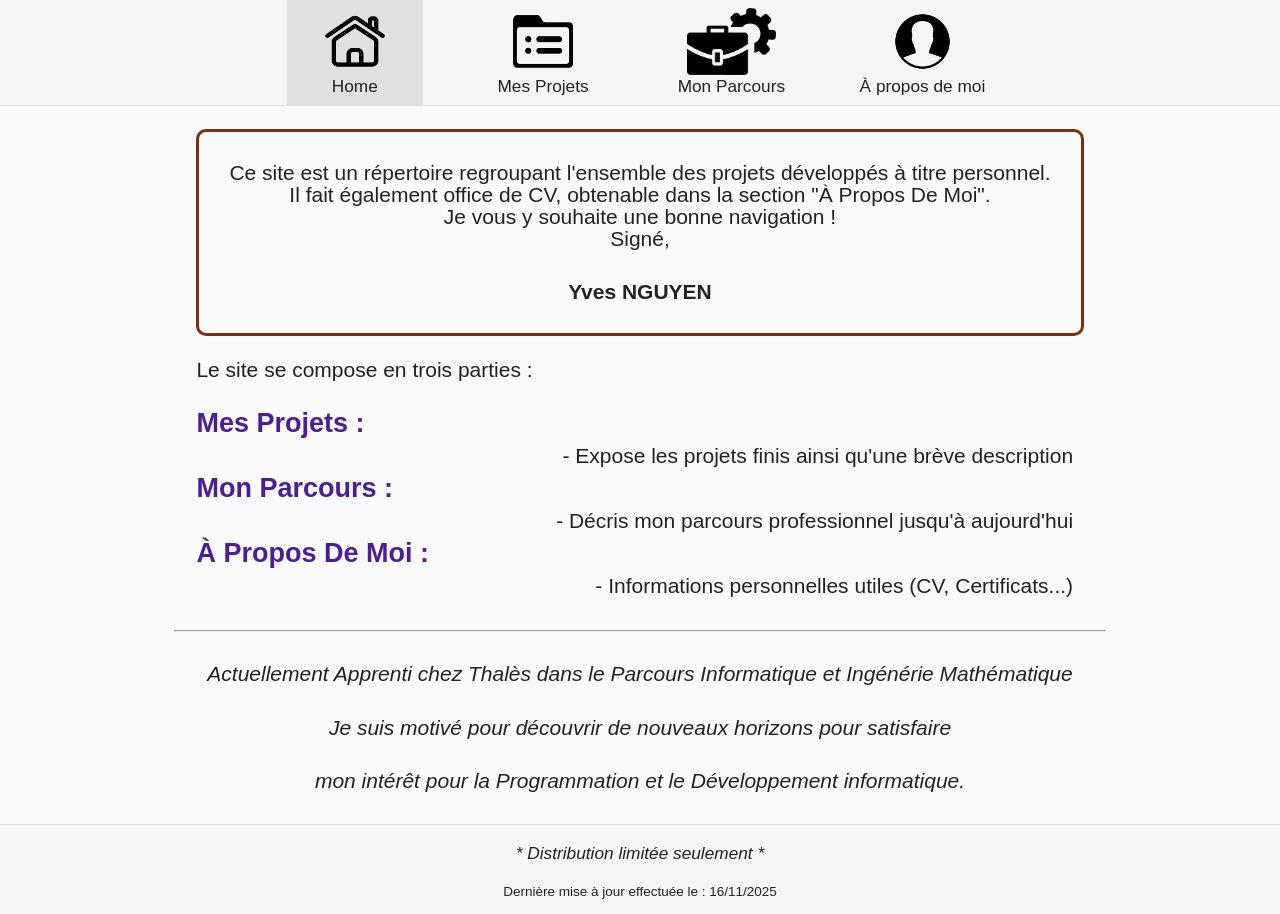
<file: index.html>
<!DOCTYPE html>
<html lang="en">

<head>
    <meta charset="UTF-8">
    <meta name="viewport" content="width=device-width, initial-scale=1.0">
    <title>Portefolio</title>
</head>

<link rel="stylesheet" href="./css/global.css">
<link rel="stylesheet" href="./css/menubar_header.css">
<link rel="stylesheet" href="./css/sidebar_phone.css">
<link rel="stylesheet" href="./css/main_section_home.css">

<body>
    <header>
        <div id="sidebar_phone">
            <div id="sidebar_phone_burger">
                <div id="sidebar_phone_burger_div">
                    <img src="./img/icons/burger_icon.png" alt="burger_menu">
                </div>
                <div id="sidebar_phone_container">
                    <div id="sidebar_phone_home" class="demark">
                        <a id="sidebar_phone_home_a" href="./index.html">
                            <div>
                                <img src="./img/icons/home_icon.png" alt="home_section">
                                <p>Home</p>
                            </div>
                        </a>
                    </div>
                    <div id="sidebar_phone_myprojects">
                        <a id="sidebar_phone_myprojects_a" href="./html/mes_projets.html">
                            <div>
                                <img src="./img/icons/myprojects_icon.png" alt="mes_projets_section">
                                    <p>Mes Projets</p>
                            </div>
                        </a>  
                    </div>
                    <div id="sidebar_phone_experience">
                        <a id="sidebar_phone_experience_a" href="./html/mon_parcours.html">
                            <div>
                                <img src="./img/icons/experience_icon.png" alt="mon_parcours_section">
                                <p>Mon Parcours</p>
                            </div>
                        </a>  
                    </div>
                    <div id="sidebar_phone_about_me">
                        <a id="sidebar_phone_about_me_a" href="./html/a_propos_de_moi.html">
                            <div>
                                <img src="./img/icons/about_me_icon.png"  alt="a_propos_de_moi_section">
                                <p>À propos de moi</p>
                            </div>
                        </a>  
                    </div>
                </div>
            </div> 
        </div>
        <div id="menubar_header">
            <div id="menubar_header_home" class="demark">
                <a id="menubar_header_home_a" href="./index.html">
                    <div id="menubar_header_home_a_div">
                        <img src="./img/icons/home_icon.png" alt="home_section">
                        <p>Home</p>
                    </div>
                </a>
            </div>
            <div id="menubar_header_myprojects">
                <a id="menubar_header_myprojects_a" href="./html/mes_projets.html">
                    <div id="menubar_header_myprojects_a_div">
                        <img src="./img/icons/myprojects_icon.png" alt="mes_projests_section">
                        <p>Mes Projets</p>
                    </div>
                </a>
            </div>
            <div id="menubar_header_experience">
                <a id="menubar_header_experience_a" href="./html/mon_parcours.html">
                    <div id="menubar_header_experience_a_div">
                        <img src="./img/icons/experience_icon.png" alt="mon_parcours_section">
                        <p>Mon Parcours</p>
                    </div>
                </a>
            </div>
            <div id="menubar_header_about_me">
                <a id="menubar_header_about_me_a" href="./html/a_propos_de_moi.html">
                    <div id="menubar_header_about_me_a_div">
                        <img src="./img/icons/about_me_icon.png" alt="a_propos_de_moi_section">
                        <p>À propos de moi</p>
                    </div>
                </a>
            </div>
        </div>
        <div id="sidebar_phone_burger_exit"></div>
    </header>
    <main>
        <section id="main_section">
            <div id="main_section_intro">
                <p>Ce site est un répertoire regroupant l'ensemble des projets développés à titre personnel.</p>
                <p>Il fait également office de CV, obtenable dans la section "À Propos De Moi".</p>
                <p>Je vous y souhaite une bonne navigation !</p>
                <p>Signé,</p>
                <p id="main_section_intro_line4"><b>Yves NGUYEN</b></p>
            </div>
            <div id="main_section_body">
                <p id="main_section_body_line1">Le site se compose en trois parties : </p>
                <p class="main_section_body_title">Mes Projets : </p>
                <p  class="main_section_body_text"> - Expose les projets finis ainsi qu'une brève description</p>
                <p class="main_section_body_title">Mon Parcours : </p>
                <p  class="main_section_body_text"> - Décris mon parcours professionnel jusqu'à aujourd'hui</p>
                <p class="main_section_body_title">À Propos De Moi : </p>
                <p  class="main_section_body_text"> - Informations personnelles utiles (CV, Certificats...)</p>
            </div>
            <hr>
            <div id="main_section_citation">
                <p>Actuellement Apprenti chez Thalès dans le Parcours Informatique et Ingénérie Mathématique</p>
                <p>Je suis motivé pour découvrir de nouveaux horizons pour satisfaire</p>
                <p>mon intérêt pour la Programmation et le Développement informatique.</p>
            </div>
        </section>
    </main>
    <footer>
        <p>* Distribution limitée seulement *</p>
        <p id="footer_actualisation">Dernière mise à jour effectuée le : 16/11/2025</p>
    </footer>
</body>
<script src="./js/sidebar_burger.js"></script>
</html>
</file>
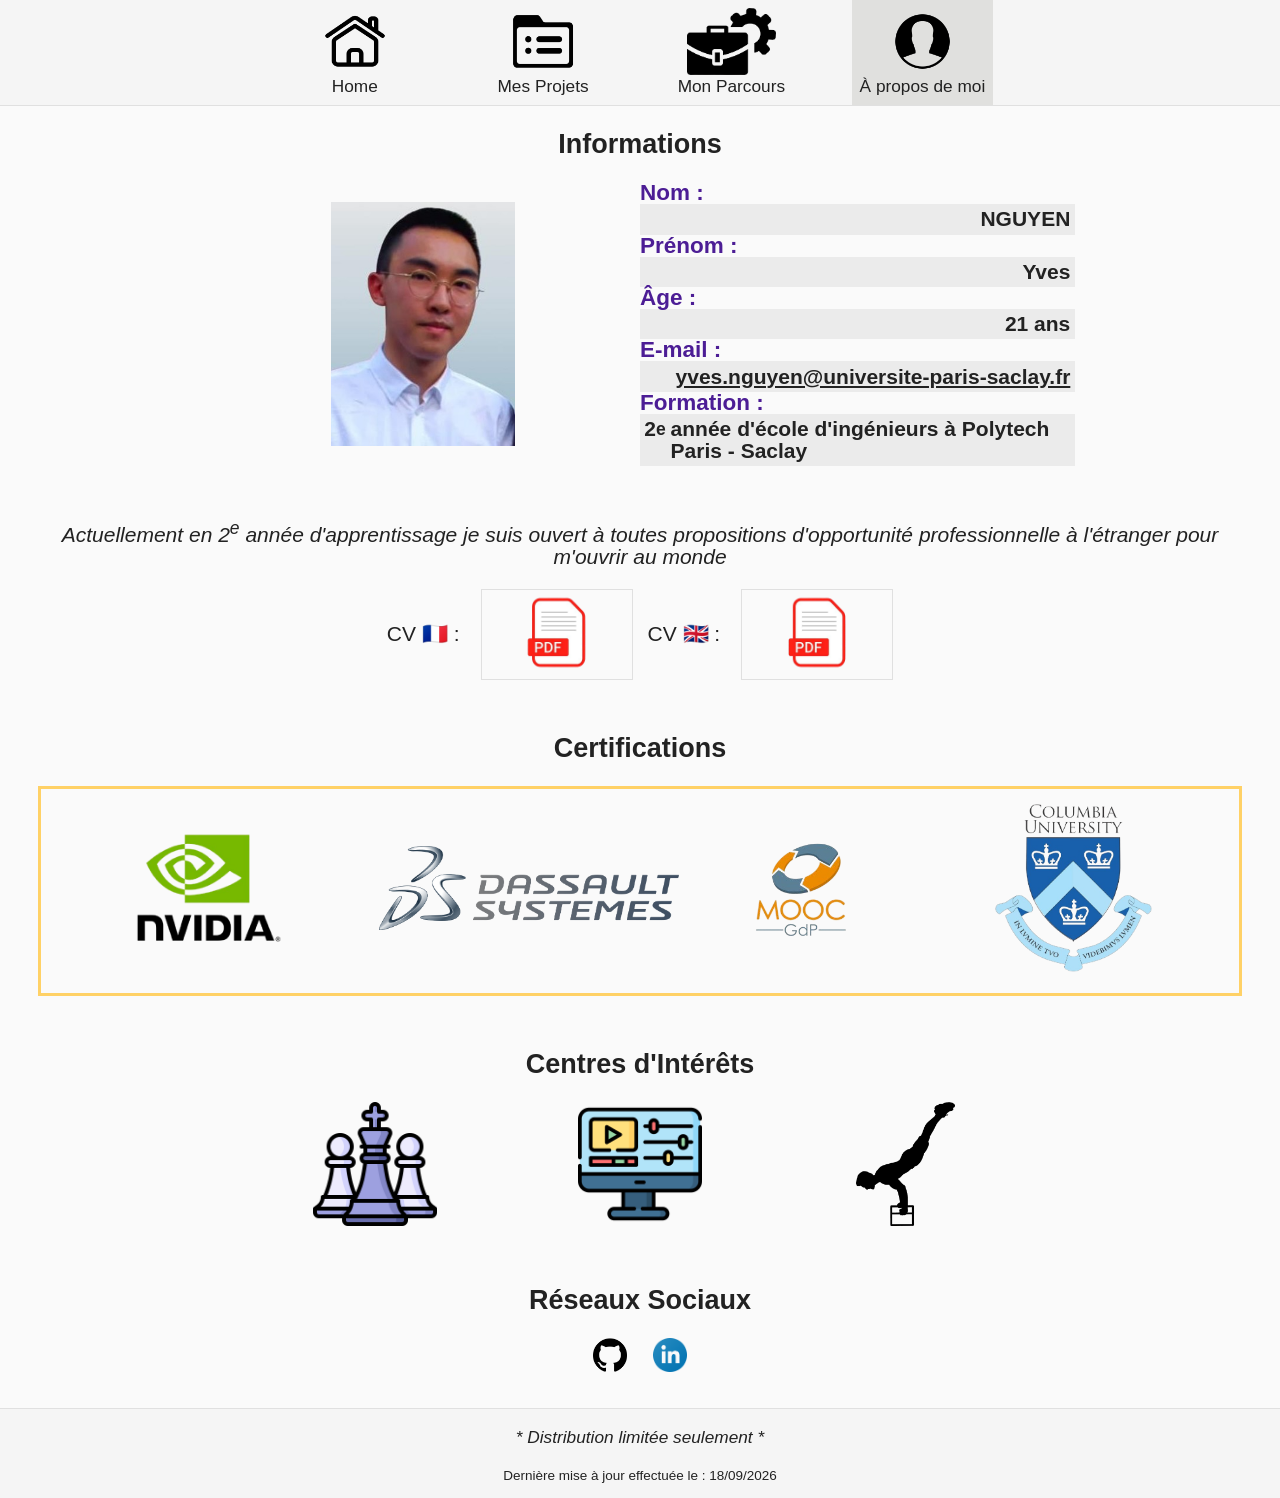
<file: html/a_propos_de_moi.html>
<!DOCTYPE html>
<html lang="en">

<head>
    <meta charset="UTF-8">
    <meta name="viewport" content="width=device-width, initial-scale=1.0">
    <title>À Propos de Moi</title>
</head>

<link rel="stylesheet" href="../css/global.css">
<link rel="stylesheet" href="../css/menubar_header.css">
<link rel="stylesheet" href="../css/sidebar_phone.css">
<link rel="stylesheet" href="../css/main_section_a_propos_de_moi.css">

<body>
    <header>
        <div id="sidebar_phone">
            <div id="sidebar_phone_burger">
                <div id="sidebar_phone_burger_div">
                    <img src="../img/icons/burger_icon.png" alt="burger_menu">
                </div>
                <div id="sidebar_phone_container">
                    <div id="sidebar_phone_home">
                        <a id="sidebar_phone_home_a" href="../index.html">
                            <div>
                                <img src="../img/icons/home_icon.png" alt="home_section">
                                <p>Home</p>
                            </div>
                        </a>
                    </div>
                    <div id="sidebar_phone_myprojects">
                        <a id="sidebar_phone_myprojects_a" href="../html/mes_projets.html">
                            <div>
                                <img src="../img/icons/myprojects_icon.png" alt="mes_projets_section">
                                    <p>Mes Projets</p>
                            </div>
                        </a>  
                    </div>
                    <div id="sidebar_phone_experience">
                        <a id="sidebar_phone_experience_a" href="../html/mon_parcours.html">
                            <div>
                                <img src="../img/icons/experience_icon.png" alt="mon_parcours_section">
                                <p>Mon Parcours</p>
                            </div>
                        </a>  
                    </div>
                    <div id="sidebar_phone_about_me" class="demark">
                        <a id="sidebar_phone_about_me_a" href="../html/a_propos_de_moi.html">
                            <div>
                                <img src="../img/icons/about_me_icon.png" alt="a_propos_de_moi_section">
                                <p>À propos de moi</p>
                            </div>
                        </a>  
                    </div>
                </div>
            </div> 
        </div>
        <div id="menubar_header">
            <div id="menubar_header_home">
                <a id="menubar_header_home_a" href="../index.html">
                    <div id="menubar_header_home_a_div">
                        <img src="../img/icons/home_icon.png" alt="home_section">
                        <p>Home</p>
                    </div>
                </a>
            </div>
            <div id="menubar_header_myprojects">
                <a id="menubar_header_myprojects_a" href="../html/mes_projets.html">
                    <div id="menubar_header_myprojects_a_div">
                        <img src="../img/icons/myprojects_icon.png" alt="mes_projets_section">
                        <p>Mes Projets</p>
                    </div>
                </a>
            </div>
            <div id="menubar_header_experience">
                <a id="menubar_header_experience_a" href="../html/mon_parcours.html">
                    <div id="menubar_header_experience_a_div">
                        <img src="../img/icons/experience_icon.png" alt="mon_parcours_section">
                        <p>Mon Parcours</p>
                    </div>
                </a>
            </div>
            <div id="menubar_header_about_me" class="demark">
                <a id="menubar_header_about_me_a" href="../html/a_propos_de_moi.html">
                    <div id="menubar_header_about_me_a_div">
                        <img src="../img/icons/about_me_icon.png" alt="a_propos_de_moi_section">
                        <p>À propos de moi</p>
                    </div>
                </a>
            </div>
        </div>
        <div id="sidebar_phone_burger_exit"></div>
    </header>
    <main>
        <section id="section_info">
            <p id="section_info_title">Informations</p>
            <div id="top_me_info">
                <div id="photo_me_info">
                    <img src="../img/pictures/picture_me.jpg" alt="picture_me">
                </div>
                <div id="top_me_info_text">
                    <p class="top_me_info_text_header">Nom : </p>
                    <p class="top_me_info_text_body">NGUYEN</p>
                    <p class="top_me_info_text_header">Prénom : </p>
                    <p class="top_me_info_text_body">Yves</p>
                    <p class="top_me_info_text_header">Âge : </p>
                    <p class="top_me_info_text_body">21 ans</p>
                    <p class="top_me_info_text_header">E-mail : </p>
                    <a href="mailto:yves.nguyen@universite-paris-saclay.fr?"><p class="top_me_info_text_body">yves.nguyen@universite-paris-saclay.fr</p></a>
                    <p class="top_me_info_text_header">Formation : </p>
                    <p class="top_me_info_text_body">2<sup style="margin-right: 5px;">e</sup>année d'école d'ingénieurs à Polytech Paris - Saclay</p>
                </div>
                
            </div>
            <div id="top_me_info_desc">
                <p><i>Actuellement en 2<sup>e</sup> année d'apprentissage je suis ouvert à toutes propositions d'opportunité professionnelle à l'étranger pour m'ouvrir au monde</i></p>
            </div>
        </section>
        <section id="section_cv">
            <div id="cv_info">
                <div><p>CV 🇫🇷 : </p></div>
                <div id="cv_info_img">
                    <a href="../documents/pdf/CV.pdf" download="CV_YVES_NGUYEN_FR">
                        <img src="../img/icons/cv_icon.png" alt="pdf_icon">
                    </a>
                </div>
            </div>
            <div id="cv_info">
                <div><p>CV 🇬🇧 : </p></div>
                <div id="cv_info_img">
                    <a href="../documents/pdf/CV_en.pdf" download="CV_YVES_NGUYEN_EN">
                        <img src="../img/icons/cv_icon.png" alt="pdf_icon">
                    </a>
                </div>
            </div>
        </section>
        <section id="section_certifications">
            <p id="section_certif_title">Certifications</p>
            <div id="certif_nvidia">
                <div id="certif_nvidia_img"><img src="../img/icons/nvidia_icon.png" alt="nvidia_icon"></div>
                <div id="certif_dassault_img"><img src="../img/icons/dassault_systeme_icon.png" alt="dassault_icon"></div>
                <div id="certif_gdp_img"><img src="../img/icons/mooc-gdp_icon.png" alt="gdp_icon"></div>
                <div id="certif_columbia_img"><img src="../img/icons/columbia_icon.png" alt="columbia_icon"></div>
            </div>
        </section>
        <section id="section_interets">
            <p id="section_interets_title">Centres d'Intérêts</p>
            <div id="interets">
                <div id="interets_chess_img"><img src="../img/icons/chess_icon.png" alt="chess_icon"></div>
                <div id="interets_video_editing_img"><img src="../img/icons/video_editing_icon.png" alt="video_editing_icon"></div>
                <div id="interets_calisthenics_img"><img src="../img/icons/calisthenics_icon.png" alt="calisthenics_icon"></div>
            </div>
        </section>
        <section id="section_social">
            <p id="section_social_title">Réseaux Sociaux</p>
            <div id="social">
                <div id="social_github_img"><a href="https://github.com/snafu-8i" target="_blank"><img src="../img/icons/github_icon.png" alt="github_icon"></a></div>
                <div id="social_linkledin_img"><a href="https://www.linkedin.com/in/yves-nguyen-7147b52ba/" target="_blank"><img src="../img/icons/linkedin_icon.png" alt="linkledin_icon"></a></div>
            </div>
        </section>
    </main>
    <footer>
        <p>* Distribution limitée seulement *</p>
        <p id="footer_actualisation">Dernière mise à jour effectuée le : 18/09/2026</p>
    </footer>
</body>
<script src="../js/sidebar_burger.js"></script>
</html>
</file>
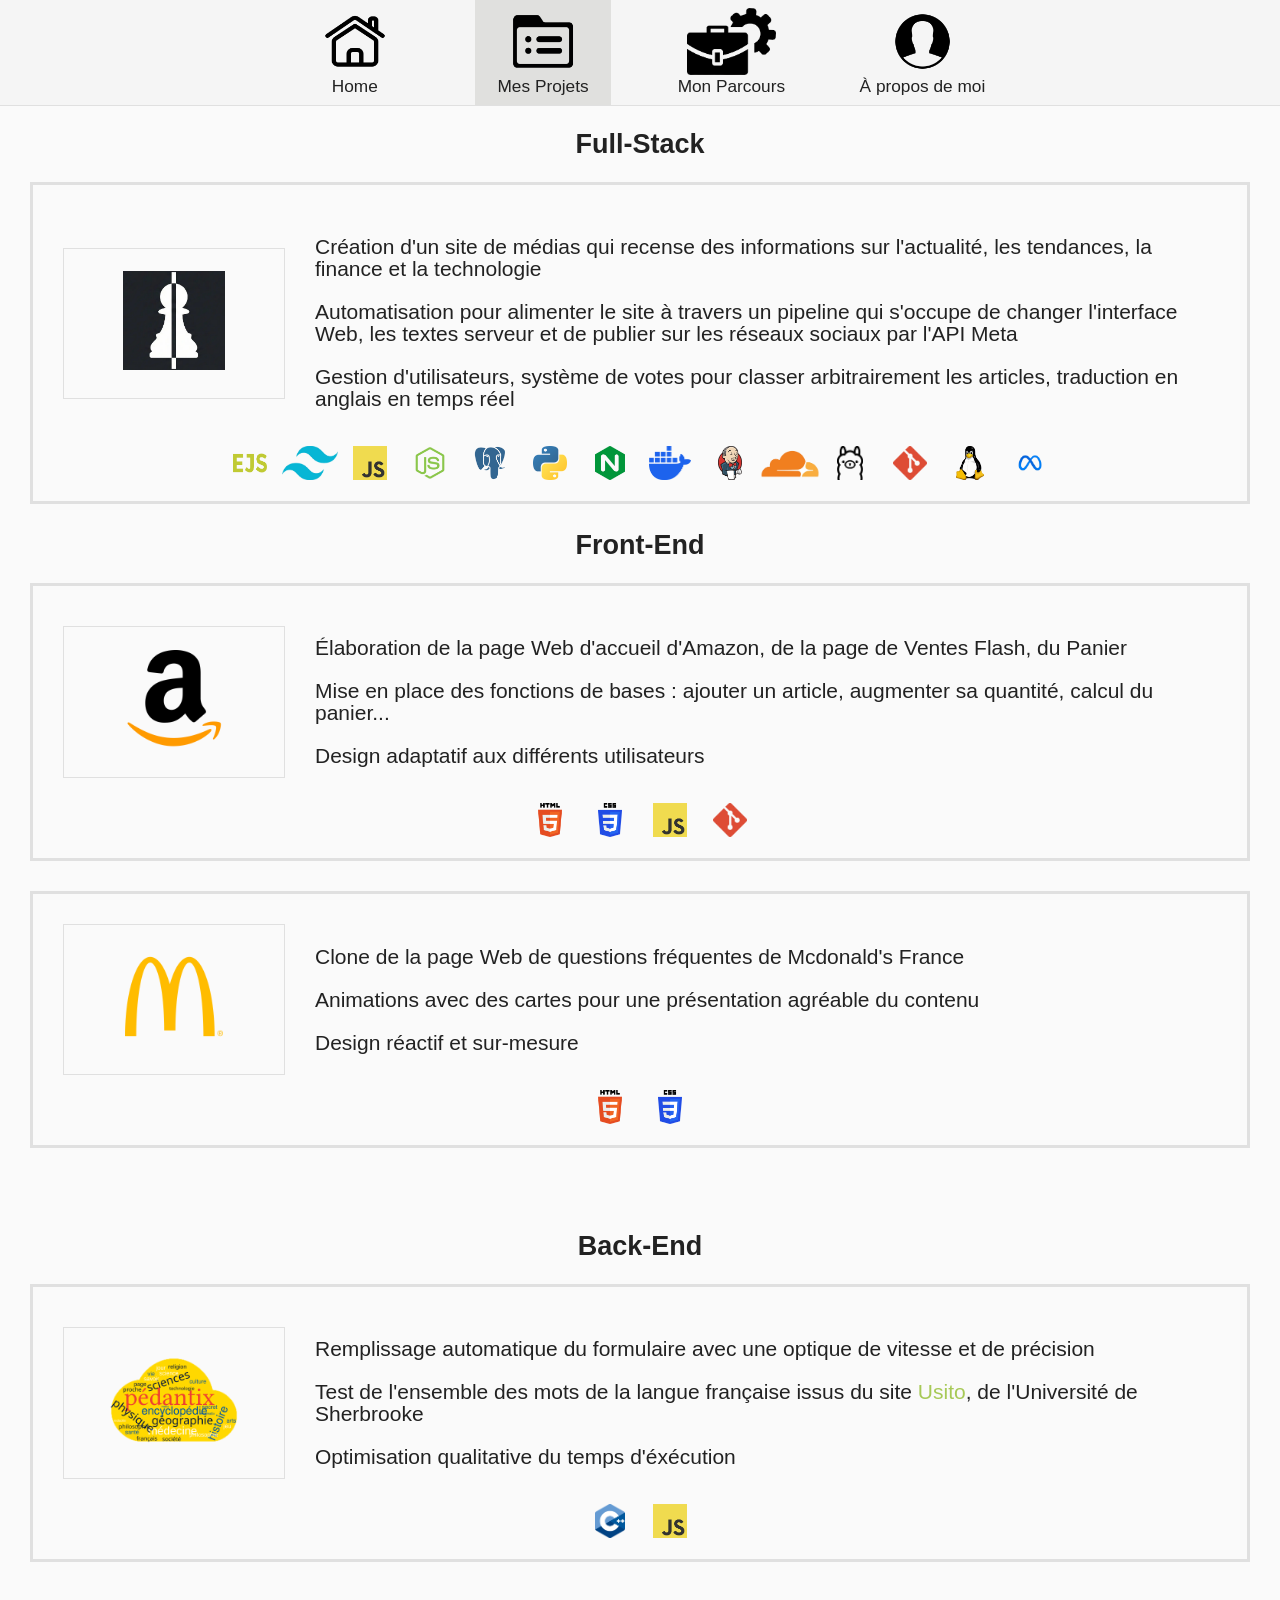
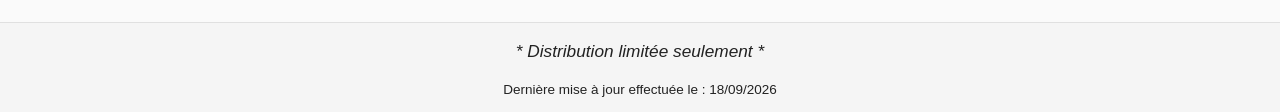
<file: html/mes_projets.html>
<!DOCTYPE html>
<html lang="en">

<head>
    <meta charset="UTF-8">
    <meta name="viewport" content="width=device-width, initial-scale=1.0">
    <title>Mes Projets</title>
</head>

<link rel="stylesheet" href="../css/global.css">
<link rel="stylesheet" href="../css/menubar_header.css">
<link rel="stylesheet" href="../css/sidebar_phone.css">
<link rel="stylesheet" href="../css/main_section_mes_projets.css">

<body>
    <header>
        <div id="sidebar_phone">
            <div id="sidebar_phone_burger">
                <div id="sidebar_phone_burger_div">
                    <img src="../img/icons/burger_icon.png" alt="burger_menu">
                </div>
                <div id="sidebar_phone_container">
                    <div id="sidebar_phone_home">
                        <a id="sidebar_phone_home_a" href="../index.html">
                            <div>
                                <img src="../img/icons/home_icon.png" alt="home_section">
                                <p>Home</p>
                            </div>
                        </a>
                    </div>
                    <div id="sidebar_phone_myprojects" class="demark">
                        <a id="sidebar_phone_myprojects_a" href="../html/mes_projets.html">
                            <div>
                                <img src="../img/icons/myprojects_icon.png" alt="mes_projets_section">
                                    <p>Mes Projets</p>
                            </div>
                        </a>  
                    </div>
                    <div id="sidebar_phone_experience">
                        <a id="sidebar_phone_experience_a" href="../html/mon_parcours.html">
                            <div>
                                <img src="../img/icons/experience_icon.png" alt="mon_parcours_section">
                                <p>Mon Parcours</p>
                            </div>
                        </a>  
                    </div>
                    <div id="sidebar_phone_about_me">
                        <a id="sidebar_phone_about_me_a" href="../html/a_propos_de_moi.html">
                            <div>
                                <img src="../img/icons/about_me_icon.png" alt="a_propos_de_moi_section">
                                <p>À propos de moi</p>
                            </div>
                        </a>  
                    </div>
                </div>
            </div> 
        </div>
        <div id="menubar_header">
            <div id="menubar_header_home">
                <a id="menubar_header_home_a" href="../index.html">
                    <div id="menubar_header_home_a_div">
                        <img src="../img/icons/home_icon.png" alt="home_section">
                        <p>Home</p>
                    </div>
                </a>
            </div>
            <div id="menubar_header_myprojects" class="demark">
                <a id="menubar_header_myprojects_a" href="../html/mes_projets.html">
                    <div id="menubar_header_myprojects_a_div">
                        <img src="../img/icons/myprojects_icon.png" alt="mes_projets_section">
                        <p>Mes Projets</p>
                    </div>
                </a>
            </div>
            <div id="menubar_header_experience">
                <a id="menubar_header_experience_a" href="../html/mon_parcours.html">
                    <div id="menubar_header_experience_a_div">
                        <img src="../img/icons/experience_icon.png" alt="mon_parcours_section">
                        <p>Mon Parcours</p>
                    </div>
                </a>
            </div>
            <div id="menubar_header_about_me">
                <a id="menubar_header_about_me_a" href="../html/a_propos_de_moi.html">
                    <div id="menubar_header_about_me_a_div">
                        <img src="../img/icons/about_me_icon.png" alt="a_propos_de_moi_section">
                        <p>À propos de moi</p>
                    </div>
                </a>
            </div>
        </div>
        <div id="sidebar_phone_burger_exit"></div>
    </header>
    <main>
        <section id="section_front_end">
            <p id="section_front_end_title">Full-Stack</p>
            <a href="https://caro-kann.fr" id="front_end_repo_a" target="_blank">
                <div id="front_end_repo">
                    <div id="front_end_container">
                        <div id="img_front_end">
                            <img src="../img/icons/caro-kann_logo.jpg" alt="caro-kann_icon">
                        </div>
                        <div id="front_end_description">
                            <p>Création d'un site de médias qui recense des informations sur l'actualité, les tendances, la finance et la technologie</p>
                            <p>Automatisation pour alimenter le site à travers un pipeline qui s'occupe de changer l'interface Web, les textes serveur et de publier sur les réseaux sociaux par l'API Meta</p>
                            <p>Gestion d'utilisateurs, système de votes pour classer arbitrairement les articles, traduction en anglais en temps réel</p>
                        </div>
                    </div>
                    <div id="front_end_techno">
                        <div class="img_front_end_techno"><img src="../img/icons/ejs_icon.png" alt="ejs_icon"></div>
                        <div class="img_front_end_techno"><img src="../img/icons/tailwind_icon.png" alt="tailwind_icon"></div>
                        <div class="img_front_end_techno"><img src="../img/icons/Javascript_icon.png" alt="javascript_icon"></div>
                        <div class="img_front_end_techno"><img src="../img/icons/nodejs_icon.png" alt="nodejs_icon"></div>
                        <div class="img_front_end_techno"><img src="../img/icons/postgres_icon.png" alt="postgres_icon"></div>
                        <div class="img_front_end_techno"><img src="../img/icons/python_icon.png" alt="python_icon"></div>
                        <div class="img_front_end_techno"><img src="../img/icons/nginx_icon.png" alt="nginx_icon"></div>
                        <div class="img_front_end_techno"><img src="../img/icons/docker_icon.png" alt="docker_icon"></div>
                        <div class="img_front_end_techno"><img src="../img/icons/jenkins_logo.png" alt="jenkins_icon"></div>
                        <div class="img_front_end_techno"><img src="../img/icons/cloudflare_icon.png" alt="cloudflare_icon"></div>
                        <div class="img_front_end_techno"><img src="../img/icons/ollama_icon.png" alt="ollama_icon"></div>
                        <div class="img_front_end_techno"><img src="../img/icons/git_icon.png" alt="git_icon"></div>
                        <div class="img_front_end_techno"><img src="../img/icons/linux_icon.png" alt="linux_icon"></div>
                        <div class="img_front_end_techno"><img src="../img/icons/meta_icon.png" alt="meta_icon"></div>
                    </div>
                </div>
            </a>
            <p id="section_front_end_title">Front-End</p>
            <a href="https://github.com/snafu-8i/amazon_clone" id="front_end_repo_a" target="_blank">
                <div id="front_end_repo">
                    <div id="front_end_container">
                        <div id="img_front_end">
                            <img src="../img/icons/amazon_icon.png" alt="amazon_icon">
                        </div>
                        <div id="front_end_description">
                            <p>Élaboration de la page Web d'accueil d'Amazon, de la page de Ventes Flash, du Panier</p>
                            <p>Mise en place des fonctions de bases : ajouter un article, augmenter sa quantité, calcul du panier...</p>
                            <p>Design adaptatif aux différents utilisateurs</p>
                        </div>
                    </div>
                    <div id="front_end_techno">
                        <div class="img_front_end_techno"><img src="../img/icons/HTML5_icon.png" alt="HTML5_icon"></div>
                        <div class="img_front_end_techno"><img src="../img/icons/CSS3_icon.png" alt="CSS3_icon"></div>
                        <div class="img_front_end_techno"><img src="../img/icons/Javascript_icon.png" alt="javascript_icon"></div>
                        <div class="img_front_end_techno"><img src="../img/icons/git_icon.png" alt="git_icon"></div>
                    </div>
                </div>
            </a>
            <a href="https://github.com/snafu-8i/Macdonald-France-BigQuestions-HTML" id="front_end_repo_a" target="_blank">
                <div id="front_end_repo">
                    <div id="front_end_container">
                        <div id="img_front_end">
                            <img src="../img/icons/mcdo_icon.png" alt="mcdo_icon">
                        </div>
                        <div id="front_end_description">
                            <p>Clone de la page Web de questions fréquentes de Mcdonald's France</p>
                            <p>Animations avec des cartes pour une présentation agréable du contenu</p>
                            <p>Design réactif et sur-mesure</p>
                        </div>
                    </div>
                    <div id="front_end_techno">
                        <div class="img_front_end_techno"><img src="../img/icons/HTML5_icon.png" alt="HTML5_icon"></div>
                        <div class="img_front_end_techno"><img src="../img/icons/CSS3_icon.png" alt="CSS3_icon"></div>
                    </div>
                </div>
            </a>
        </section>
        <section id="section_back_end">
            <p id="section_back_end_title">Back-End</p> 
            <a href="https://github.com/snafu-8i/pedantix_solver" id="back_end_repo_a" target="_blank">
                <div id="back_end_repo">
                    <div id="back_end_container">
                        <div id="img_back_end">
                            <img src="../img/icons/pedantix_icon.png" alt="pedantix_icon">
                        </div>
                        <div id="back_end_description">
                            <p>Remplissage automatique du formulaire avec une optique de vitesse et de précision</p>
                            <p>Test de l'ensemble des mots de la langue française issus du site <span id="back_end_description_a">Usito</span>, de l'Université de Sherbrooke </p>
                            <p>Optimisation qualitative du temps d'éxécution</p>
                        </div>
                    </div>
                    <div id="back_end_techno">
                        <div class="img_back_end_techno"><img src="../img/icons/C++_icon.png" alt="c++_icon"></div>
                        <div class="img_back_end_techno"><img src="../img/icons/Javascript_icon.png" alt="javascript_icon"></div>
                    </div>
                </div>
            </a>
        </section>
    </main>
    <footer>
        <p>* Distribution limitée seulement *</p>
        <p id="footer_actualisation">Dernière mise à jour effectuée le : 18/09/2026</p>
    </footer>
</body>
<script src="../js/sidebar_burger.js"></script>
<script src="../js/opening_link.js"></script>
</html>
</file>
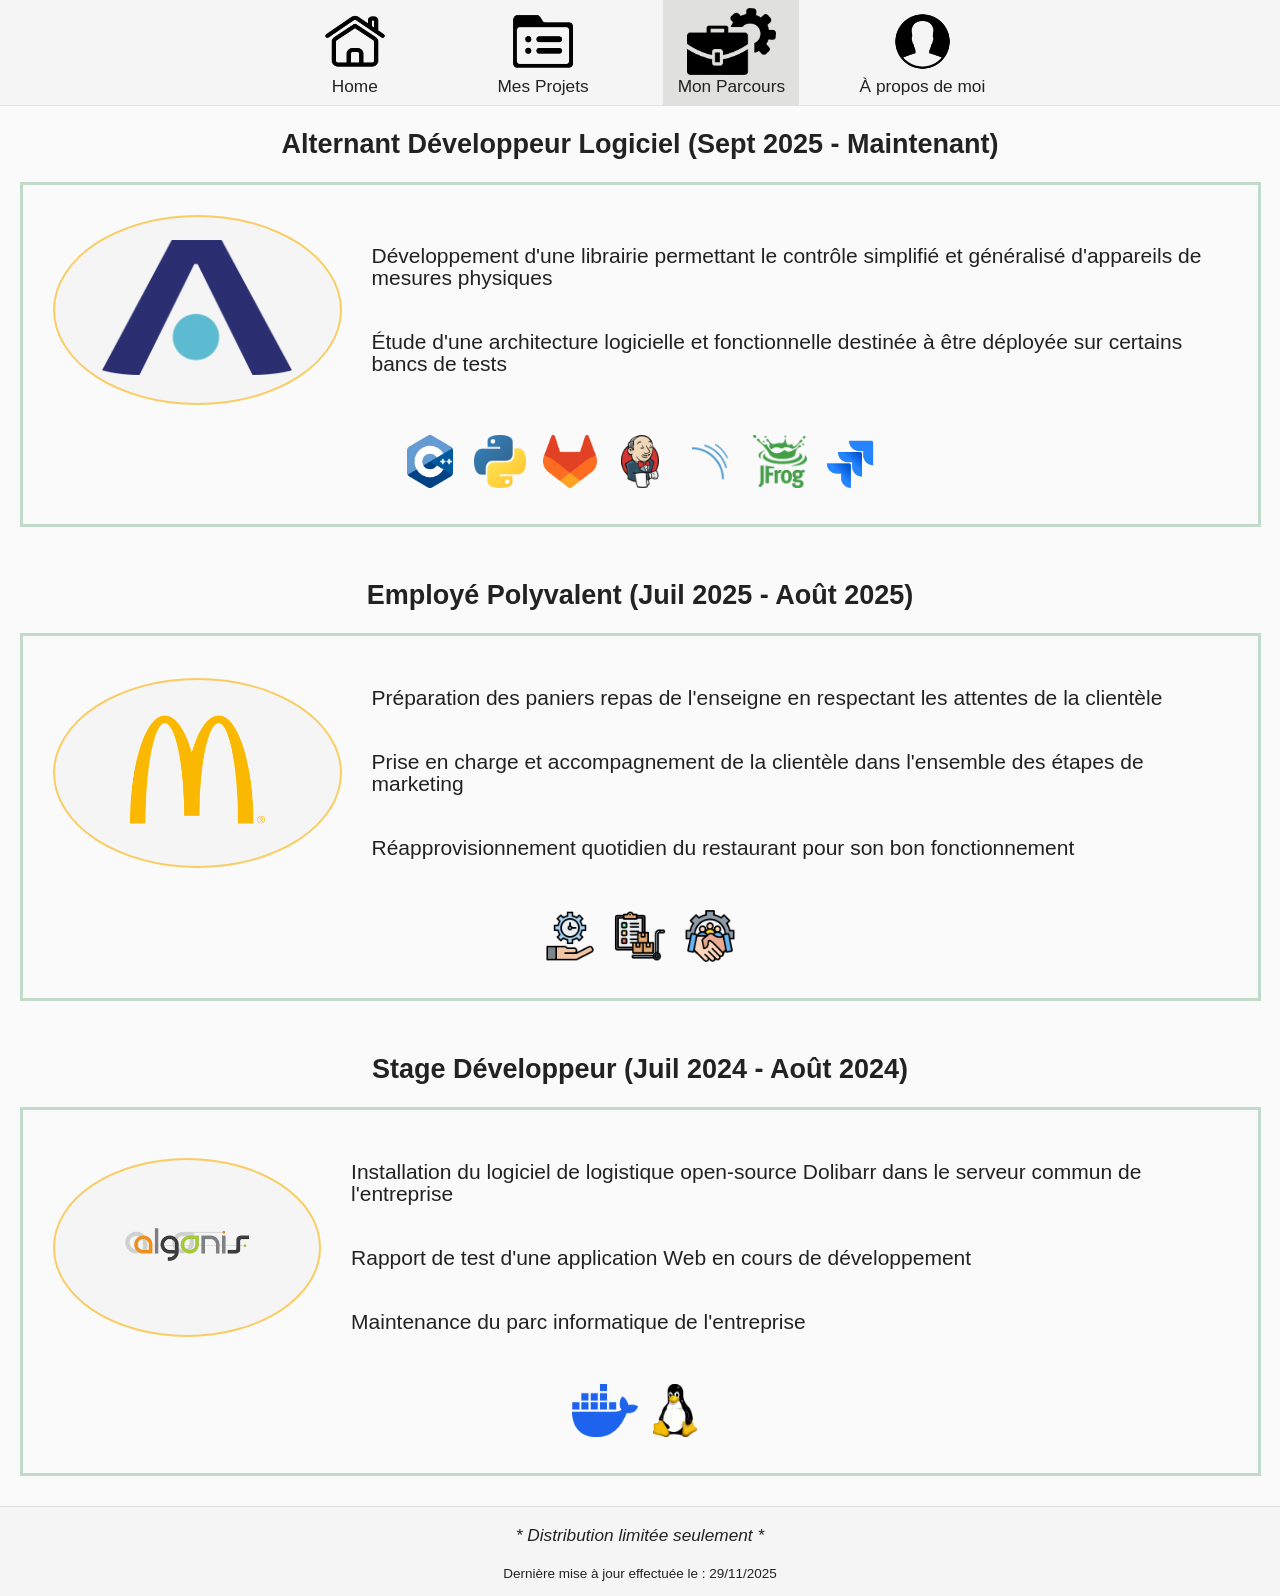
<file: html/mon_parcours.html>
<!DOCTYPE html>
<html lang="en">

<head>
    <meta charset="UTF-8">
    <meta name="viewport" content="width=device-width, initial-scale=1.0">
    <title>Mon Parcours</title>
</head>

<link rel="stylesheet" href="../css/global.css">
<link rel="stylesheet" href="../css/menubar_header.css">
<link rel="stylesheet" href="../css/sidebar_phone.css">
<link rel="stylesheet" href="../css/main_section_mon_parcours.css">

<body>
    <header>
        <div id="sidebar_phone">
            <div id="sidebar_phone_burger">
                <div id="sidebar_phone_burger_div">
                    <img src="../img/icons/burger_icon.png" alt="burger_menu">
                </div>
                <div id="sidebar_phone_container">
                    <div id="sidebar_phone_home">
                        <a id="sidebar_phone_home_a" href="../index.html">
                            <div>
                                <img src="../img/icons/home_icon.png" alt="home_section">
                                <p>Home</p>
                            </div>
                        </a>
                    </div>
                    <div id="sidebar_phone_myprojects">
                        <a id="sidebar_phone_myprojects_a" href="../html/mes_projets.html">
                            <div>
                                <img src="../img/icons/myprojects_icon.png" alt="mes_projets_section">
                                    <p>Mes Projets</p>
                            </div>
                        </a>  
                    </div>
                    <div id="sidebar_phone_experience" class="demark">
                        <a id="sidebar_phone_experience_a" href="../html/mon_parcours.html">
                            <div>
                                <img src="../img/icons/experience_icon.png" alt="mon_parcours_section">
                                <p>Mon Parcours</p>
                            </div>
                        </a>  
                    </div>
                    <div id="sidebar_phone_about_me">
                        <a id="sidebar_phone_about_me_a" href="../html/a_propos_de_moi.html">
                            <div>
                                <img src="../img/icons/about_me_icon.png" alt="a_propos_de_moi_section">
                                <p>À propos de moi</p>
                            </div>
                        </a>  
                    </div>
                </div>
            </div> 
        </div>
        <div id="menubar_header">
            <div id="menubar_header_home">
                <a id="menubar_header_home_a" href="../index.html">
                    <div id="menubar_header_home_a_div">
                        <img src="../img/icons/home_icon.png" alt="home_section">
                        <p>Home</p>
                    </div>
                </a>
            </div>
            <div id="menubar_header_myprojects">
                <a id="menubar_header_myprojects_a" href="../html/mes_projets.html">
                    <div id="menubar_header_myprojects_a_div">
                        <img src="../img/icons/myprojects_icon.png" alt="mes_projets_section">
                        <p>Mes Projets</p>
                    </div>
                </a>
            </div>
            <div id="menubar_header_experience" class="demark">
                <a id="menubar_header_experience_a" href="../html/mon_parcours.html">
                    <div id="menubar_header_experience_a_div">
                        <img src="../img/icons/experience_icon.png" alt="mon_parcours_section">
                        <p>Mon Parcours</p>
                    </div>
                </a>
            </div>
            <div id="menubar_header_about_me">
                <a id="menubar_header_about_me_a" href="../html/a_propos_de_moi.html">
                    <div id="menubar_header_about_me_a_div">
                        <img src="../img/icons/about_me_icon.png" alt="a_propos_de_moi_section">
                        <p>À propos de moi</p>
                    </div>
                </a>
            </div>
        </div>
        <div id="sidebar_phone_burger_exit"></div>
    </header>
    <main>
        <section id="main_section_mon_parcours">
            <p id="exp_thales_title"><b>Alternant Développeur Logiciel (Sept 2025 - Maintenant)</b></p>
            <div id="exp_thales_container">
                <div id="exp_thales">
                    <div id="exp_thales_img"><img src="../img/icons/thales_icon.png" alt="thales_logo"></div>
                    <div  id="exp_thales_div">
                        <p>Développement d'une librairie permettant le contrôle simplifié et généralisé d'appareils de mesures physiques</p>
                        <p>Étude d'une architecture logicielle et fonctionnelle destinée à être déployée sur certains bancs de tests</p>
                    </div>
                </div>
                <div class="techno_util">
                    <div class="techno_util_img"><img src="../img/icons/C++_icon.png" alt="c++_icon"></div>
                    <div class="techno_util_img"><img src="../img/icons/python_icon.png" alt="python_icon"></div>
                    <div class="techno_util_img"><img src="../img/icons/gitLab_icon.png" alt="gitlab_icon"></div>
                    <div class="techno_util_img"><img src="../img/icons/jenkins_logo.png" alt="jenkins_icon"></div>
                    <div class="techno_util_img"><img src="../img/icons/sonarqube.png" alt="sonarqube_icon"></div>
                    <div class="techno_util_img"><img src="../img/icons/j_frog.png" alt="j_frog_icon"></div>
                    <div class="techno_util_img"><img src="../img/icons/jira_icon.png" alt="jira_icon"></div>
                </div>
            </div>
            <p id="exp_mcdo_title"><b>Employé Polyvalent (Juil 2025 - Août 2025)</b></p>
            <div id="exp_mcdo_container">
                <div id="exp_mcdo">
                    <div id="exp_mcdo_img"><img src="../img/icons/mcdo_icon.png" alt="mcdo_icon"></div>
                    <div  id="exp_mcdo_div">
                        <p>Préparation des paniers repas de l'enseigne en respectant les attentes de la clientèle</p>
                        <p>Prise en charge et accompagnement de la clientèle dans l'ensemble des étapes de marketing</p>
                        <p>Réapprovisionnement quotidien du restaurant pour son bon fonctionnement</p>
                    </div>
                </div>
                <div class="techno_util">
                    <div class="techno_util_img"><img src="../img/icons/gestion_temps_icon.png" alt="gestion_temps_icon"></div>
                    <div class="techno_util_img"><img src="../img/icons/approvisionnement_icon.png" alt="approvisionnement_icon"></div>
                    <div class="techno_util_img"><img src="../img/icons/relation_client_icon.png" alt="relation_client_icon"></div>
                </div>
            </div>
            <p id="exp_algonis_title"><b>Stage Développeur (Juil 2024 - Août 2024)</b></p>
            <div id="exp_algonis_container">
                <div id="exp_algonis">
                    <div id="exp_algonis_img"><img src="../img/icons/algonis_icon.png" alt="algonis_icon"></div>
                    <div  id="exp_algonis_div">
                        <p>Installation du logiciel de logistique open-source Dolibarr dans le serveur commun de l'entreprise</p>
                        <p>Rapport de test d'une application Web en cours de développement</p>
                        <p>Maintenance du parc informatique de l'entreprise</p>
                    </div>
                </div>
                <div class="techno_util">
                    <div class="techno_util_img"><img src="../img/icons/docker_icon.png" alt="docker_icon"></div>
                    <div class="techno_util_img"><img src="../img/icons/linux_icon.png" alt="linux_icon"></div>
                </div>
            </div>
        </section>
    </main>
    <footer>
        <p>* Distribution limitée seulement *</p>
        <p id="footer_actualisation">Dernière mise à jour effectuée le : 29/11/2025</p>
    </footer>
</body>
<script src="../js/sidebar_burger.js"></script>
</html>
</file>
<file: css/global.css>
/*####################################
  #                                  #
  #    Global css of the page        #
  #                                  #
  ##################################*/

:root{
    --body_color : #222222;
    --border_color_general : #E0E0E0;
    --border_color_special : #ffd166;
    --border_color_mon_parcours :  #c1daca;
    --font_size_header : clamp(15px,10vw,1.15rem);
    --background_white_init : #F5F5F5;
    --font_main_section : clamp(16px,6vw,1.4rem);
    --font_main_section_mon_parcours : clamp(15px,5vw,1.4rem);
    --font_main_section_title : clamp(20px,6vw,1.8rem);
    --font_main_section_small_title : clamp(17px,5vw,1.5rem);
    --background_body : #FAFAFA;
    --body_color_title : #4C1D95;
    --border_color_warning : #7C2D12;
    --font_footer_act : clamp(10px,10vw,0.9rem);
    --link_demark_color : #a7c957;
    --background_a_propos_de_moi : rgb(235, 235, 235);
    --demark_color : #e0e0de; 
}

html{
    font:15px/22px arial,sans-serif;
}

body{
    margin : 0;
    color : var(--body_color);
    background-color: var(--background_body);
}

header{
    border-bottom : 1px solid var(--border_color_general);
    background-color: var(--background_white_init);
}

main{
    background-color: var(--background_body);
}

footer{
    border-top : 1px solid var(--border_color_general);
    font-size: var(--font_size_header);
    font-style: italic;
    font-family: 'Franklin Gothic Medium', 'Arial Narrow', Arial, sans-serif;
    text-align: center;
    display:flex;
    flex-direction: column;
    justify-content: center;
    align-items: center;
    background-color: var(--background_white_init);
}

#footer_actualisation{
    font-style:normal;
    font-size: var(--font_footer_act);
    padding-bottom:0.8em;
    margin: 0;
}

.demark{
    background-color: var(--demark_color);
}

@media (max-width:900px){
    header{
        display: flex;
    }
}
</file>
<file: css/menubar_header.css>
@import 'global.css';

/*####################################
  #                                  #
  #         Menubar css              #
  #                                  #
  ##################################*/

#menubar_header{
    display:flex;
    justify-content: center;
    gap : 3.5em;
}

#menubar_header_home, #menubar_header_myprojects, #menubar_header_experience, #menubar_header_about_me{
    text-align: center;
    font-size: var(--font_size_header);
    padding:0.4em;
}

#menubar_header_home_a, #menubar_header_myprojects_a, #menubar_header_experience_a, #menubar_header_about_me_a{
    text-decoration: none;
}

#menubar_header_home_a_div, #menubar_header_myprojects_a_div, #menubar_header_experience_a_div, #menubar_header_about_me_a_div{
    display:flex;
    flex-direction: column;
    align-items:center;
    border : 1px solid transparent;
}

#menubar_header_home_a:hover #menubar_header_home_a_div,#menubar_header_myprojects_a:hover #menubar_header_myprojects_a_div,#menubar_header_experience_a:hover #menubar_header_experience_a_div, #menubar_header_about_me_a:hover #menubar_header_about_me_a_div{
    transform : scale(1.04);
    transition : 0.35s ease-out;
}

#menubar_header_home_a_div img, #menubar_header_myprojects_a_div img, #menubar_header_experience_a_div img, #menubar_header_about_me_a_div img{
    object-fit: contain;
    aspect-ratio: 16/9;
    width:120px;
    max-width: 100%;
}

#menubar_header_home_a_div p, #menubar_header_myprojects_a_div p, #menubar_header_experience_a_div p, #menubar_header_about_me_a_div p{
    color:var(--body_color);
    margin-top : 0px;
    margin-bottom: 0px;
}


@media (max-width:900px){
    #menubar_header{
        display: none;
    }
    
}
</file>
<file: css/sidebar_phone.css>
@import 'global.css';

/*####################################
  #                                  #
  #    Sidebar_phone_responsive      #
  #                                  #
  ##################################*/

#sidebar_phone{
    display: none;
    flex-direction: column;
    width:125px;
    max-width:50%;
}

#sidebar_phone_container{
    width:125px;  
    overflow: hidden;
    background-color: var(--background_white_init);
    position:absolute;
    height:0;
    max-width:100%;
    z-index:1;
}

.sidebar_phone_container_added{
    border-right : 1px solid var(--border_color_general);
    border-bottom : 1px solid var(--border_color_general);
}

#sidebar_phone_burger{
    position: relative;
}
.sidebar_phone_burger_added{
    border-right : 1px solid var(--border_color_general);
}

#sidebar_phone_burger_div:hover{
    cursor: pointer;
}

#sidebar_phone_home_a, #sidebar_phone_myprojects_a, #sidebar_phone_experience_a, #sidebar_phone_about_me_a{
    text-decoration: none;
    color : var(--body_color);
}

#sidebar_phone_burger_div img, #sidebar_phone_home_a img, #sidebar_phone_myprojects_a img, #sidebar_phone_experience_a img, #sidebar_phone_about_me_a img{
    object-fit: contain;
    aspect-ratio: 16/9;
    width:100%;
}

#sidebar_phone_home, #sidebar_phone_myprojects, #sidebar_phone_experience, #sidebar_phone_about_me, #sidebar_phone_container{
    text-align: center;
    font-size: var(--font_size_header);
}

#sidebar_phone_burger_exit{
    flex-grow: 1;
    background-color: var(--background_white_init);
}



@media (max-width:900px){
    #sidebar_phone{
        display: flex;
    }
}
</file>
<file: css/main_section_home.css>
@import 'global.css';

main{
    display:flex;
    justify-content:center;
    align-items: center;
}

/*##############################################
  #              Main Section Intro            #
  #############################################*/

#main_section_intro{
    margin: 1.5em 1.5em 0;
    border : 3px solid var(--border_color_warning);
    padding : 2em;
    border-radius:10px;
}

#main_section_intro p{
    font-size:var(--font_main_section);
    margin: 0;
    text-align: center;
}

#main_section_intro_line4{
    padding-top:1.5em;
}

/*##############################################
  #              Main Section Body             #
  #############################################*/

#main_section_body{
    margin: 1.5em 1.5em;
}
#main_section_body p{
    margin: 0;
}

.main_section_body_text{
    font-size:var(--font_main_section);
    padding:0.5em 0.5em 0.5em 2em;
    text-align: right;
}

.main_section_body_title{
    font-size:var(--font_main_section_title);
    color : var(--body_color_title);
    font-weight: bold;
}

#main_section_body_line1{
    padding-bottom:1.5em;
    font-size:var(--font_main_section);
}

/*##############################################
  #              Main Section Citation         #
  #############################################*/

#main_section_citation{
    text-align:center;
    margin-top : 1.5em;
    margin-bottom : 1.5em;
}
#main_section_citation p{
    margin: 1.5em 1.5em;
    font-size:var(--font_main_section);
    font-style: italic;
    font-family: 'Franklin Gothic Medium', 'Arial Narrow', Arial, sans-serif;
}
</file>
<file: css/main_section_a_propos_de_moi.css>
@import 'global.css';

/*####################################
  #                                  #
  #    CSS main_a_propos_de_moi      #
  #                                  #
  ##################################*/

#section_info{
    display:flex;
    flex-direction: column;
    align-items: center;
    margin-left: 2em;
    margin-right: 2em;
}

#section_info_title,#section_certif_title,#section_social_title,#section_interets_title{
    font-size: var(--font_main_section_title);
    text-align: center;
    font-weight: bold;
}

#top_me_info{
    display:flex;
    align-items: center;
    margin-bottom: 2em;
}

#photo_me_info{
    max-width:470px;
    width: 100%;
    min-width: 200px;
    display: flex;
}

#photo_me_info img{
    width:100%;
    object-fit: contain;
    aspect-ratio: 16/9;
}

#top_me_info_text{
    width:100%;
    max-width:1000px;
}

#top_me_info_text a{
    text-decoration: underline;
    color:var(--body_color);
}

.top_me_info_text_header{
    margin:0;
    font-size:  var(--font_main_section_small_title);
    color:var(--body_color_title);
    font-weight: bold;
}

.top_me_info_text_body{
    margin:0;
    display:flex;
    justify-content: end;
    padding:0.2em;
    font-weight: bold;
    font-size: var(--font_main_section);
    background-color: var(--background_a_propos_de_moi);
}

.top_me_info_text_body p{
    display: flex;
    margin:0;
}

#top_me_info_desc p{
    font-size: var(--font_main_section);
    text-align: center;
}

/*##############################################
  #                  Section CV                #
  #############################################*/

#section_cv{
    display:flex;
    flex-direction: row;
    justify-content: center;
    align-items: center;
    margin-left: 2em;
    margin-right: 2em;
    margin-bottom:2em;
    gap: 15px;
}

#cv_info{
    display: flex;
    justify-content: center;
    flex-wrap: wrap;
    gap:1em;
    align-items: center;
    font-size: var(--font_main_section);
}

#cv_info_img{
    max-width:150px;
    border: 1px solid var(--border_color_general);
}

#cv_info_img img{
    object-fit: contain;
    aspect-ratio: 16/9;
    width:100%;
}

@media (max-width:900px){
    #section_cv{
        margin-left: 0;
        margin-right: 0;
        margin-bottom: 0;
    }
}

/*##############################################
  #             Section Certications           #
  #############################################*/

#section_certifications{
    display:flex;
    flex-direction: column;
    align-items: center;
    margin-left: 2em;
    margin-right: 2em;
}

#certif_nvidia{
    display: flex;
    justify-content: center;
    align-items: center;
    gap: 1.5em;
    flex-wrap: wrap;
    border: 3px solid var(--border_color_special);
    padding:1em;
    margin-bottom: 2em;
}

#certif_nvidia_img,#certif_dassault_img,#certif_gdp_img, #certif_columbia_img{
    max-width:300px;
    min-width:170px;
}

#certif_nvidia_img img,#certif_dassault_img img, #certif_gdp_img img, #certif_columbia_img img{
    width:100%;
    object-fit: contain;
    aspect-ratio: 16/9;
}
/*##############################################
  #                Section Hobbys              #
  #############################################*/

#section_interets{
    display:flex;
    flex-direction: column;
    align-items: center;
    margin-left: 2em;
    margin-right: 2em;
}

#interets{
    display: flex;
    flex-wrap: wrap;
    justify-content: center;
    align-items: center;
    margin-bottom: 2em;
    gap:3em;
}

#interets_chess_img,#interets_video_editing_img,#interets_calisthenics_img{
    max-width:220px;
    min-width:160px;
}

#interets_chess_img img,#interets_video_editing_img img,#interets_calisthenics_img img{
    width:100%;
    object-fit: contain;
    aspect-ratio: 16/9;
    transition:0.3s;
}

#interets_chess_img img:hover{
    transform: scale(1.05);
}

#interets_video_editing_img img:hover{
    transform: scale(1.05);
}

#interets_calisthenics_img img:hover{
    transform: scale(1.05);
}

/*##############################################
  #                Section Social              #
  #############################################*/

#section_social{
    display:flex;
    flex-direction: column;
    align-items: center;
    margin-left: 2em;
    margin-right: 2em;
}

#social{
    display: flex;
    justify-content: center;
    align-items: center;
    margin-bottom: 2em;
}

#social_github_img img,#social_linkledin_img img{
    width:60px;
    object-fit: contain;
    aspect-ratio: 16/9;
}

@media (max-width:900px){
    #top_me_info{
        flex-direction: column;
        align-items: center;
    }
}
</file>
<file: css/main_section_mes_projets.css>
@import 'global.css';

/*####################################
  #                                  #
  #       CSS main_mes_projets       #
  #                                  #
  ##################################*/

main{
    display:flex;
    flex-direction: column;
    align-items: center;
}

#section_front_end, #section_back_end{
    width: 1250px;
    max-width: 100%;
    margin-bottom:2em;
}

#section_front_end_title, #section_back_end_title{
    font-weight: bold;
    text-align: center;
    font-size:var(--font_main_section_title);
}

#front_end_repo_a, #back_end_repo_a{
    text-decoration: none;
    color:var(--body_color);
}

#front_end_repo, #back_end_repo{
    margin-right:1em;
    margin-left:1em;
    border : 3px solid var(--border_color_general);  
    transition : 0.3s ease-out;  
    margin-bottom: 2em;
}

#front_end_repo:hover, #back_end_repo:hover{
    transition : 0.3s ease-out;
    transform : rotateX(-5deg) rotateY(5deg);
}

#front_end_container, #back_end_container{
    display : flex;
    gap:2em;
    align-items: center;
    padding : 2em 2em 0em 2em;
}

#img_front_end, #img_back_end{
    border:1px solid var(--border_color_general);
    padding: 1.5em;
    max-width:175px;
    min-width:90px;
}

#img_front_end img, #img_back_end img{
    aspect-ratio: 16/9;
    object-fit: contain;
    width:100%;
}

#front_end_description, #back_end_description{
    font-size:var(--font_main_section);
}

#back_end_description_a{
    color:var(--link_demark_color);
}

#back_end_description_a:hover{
    text-decoration: underline;
}

#front_end_techno, #back_end_techno{
    display:flex;
    align-items:center;
    flex-wrap: wrap;
    justify-content:center;
    padding:1em;
}

.img_front_end_techno img, .img_back_end_techno img{
    aspect-ratio: 16/9;
    object-fit: contain;
    width:60px;
}

@media (max-width:900px) {
    #front_end_container, #back_end_container{
        flex-direction: column;
    }
    #img_front_end img, #img_back_end img{
        max-width:100%;
    }
}
</file>
<file: css/main_section_mon_parcours.css>
@import 'global.css';

/*####################################
  #                                  #
  #       CSS main_mon_parcours      #
  #                                  #
  ##################################*/

main{
    display:flex;
    flex-direction: column;
    align-items: center;
}

#main_section_mon_parcours{
    display:flex;
    flex-direction: column;
    align-items:center;
    margin-left: 3.5em;
    margin-right: 3.5em;
}

#exp_thales_container,#exp_mcdo_container,#exp_algonis_container{
    display: flex;
    flex-direction: column;
    align-items: center;
    border : 3px solid var(--border_color_mon_parcours);
    padding : clamp(1em,4vw,2em);
    margin-bottom: 2em;    
    width: 100%;
    gap:2em;
}

#exp_thales_title, #exp_mcdo_title, #exp_algonis_title{
    font-size: var(--font_main_section_title);
}

#exp_thales,#exp_mcdo,#exp_algonis{
    display:flex;
    align-items: center;
    justify-content: space-evenly;
    gap:2em;
    width:100%;
}

#exp_thales_img,#exp_mcdo_img,#exp_algonis_img{
    border : 2px solid var(--border_color_special);
    padding:1.5em;
    border-radius: 100%;
    overflow: hidden;
    background-color: var(--background_body);
    filter:brightness(98%);
    max-width:240px;
    min-width:50px;
}

#exp_thales_img img,#exp_mcdo_img img,#exp_algonis_img img{
    object-fit:contain;
    aspect-ratio: 16/9;
    width:100%;
}

#exp_thales_div,#exp_mcdo_div,#exp_algonis_div{
    display:flex;
    flex-direction: column;
}

#exp_thales_div p,#exp_mcdo_div p,#exp_algonis_div p{
    font-size :var(--font_main_section_mon_parcours);
}

.techno_util{
    display: flex;
    justify-content: center;
    flex-wrap: wrap;
}

.techno_util_img img{
    width:70px;
    object-fit: contain;
    aspect-ratio: 4/3;
}
    
@media (max-width:900px){
    #exp_thales,#exp_mcdo,#exp_algonis{
        flex-direction: column;
    }
}
</file>
